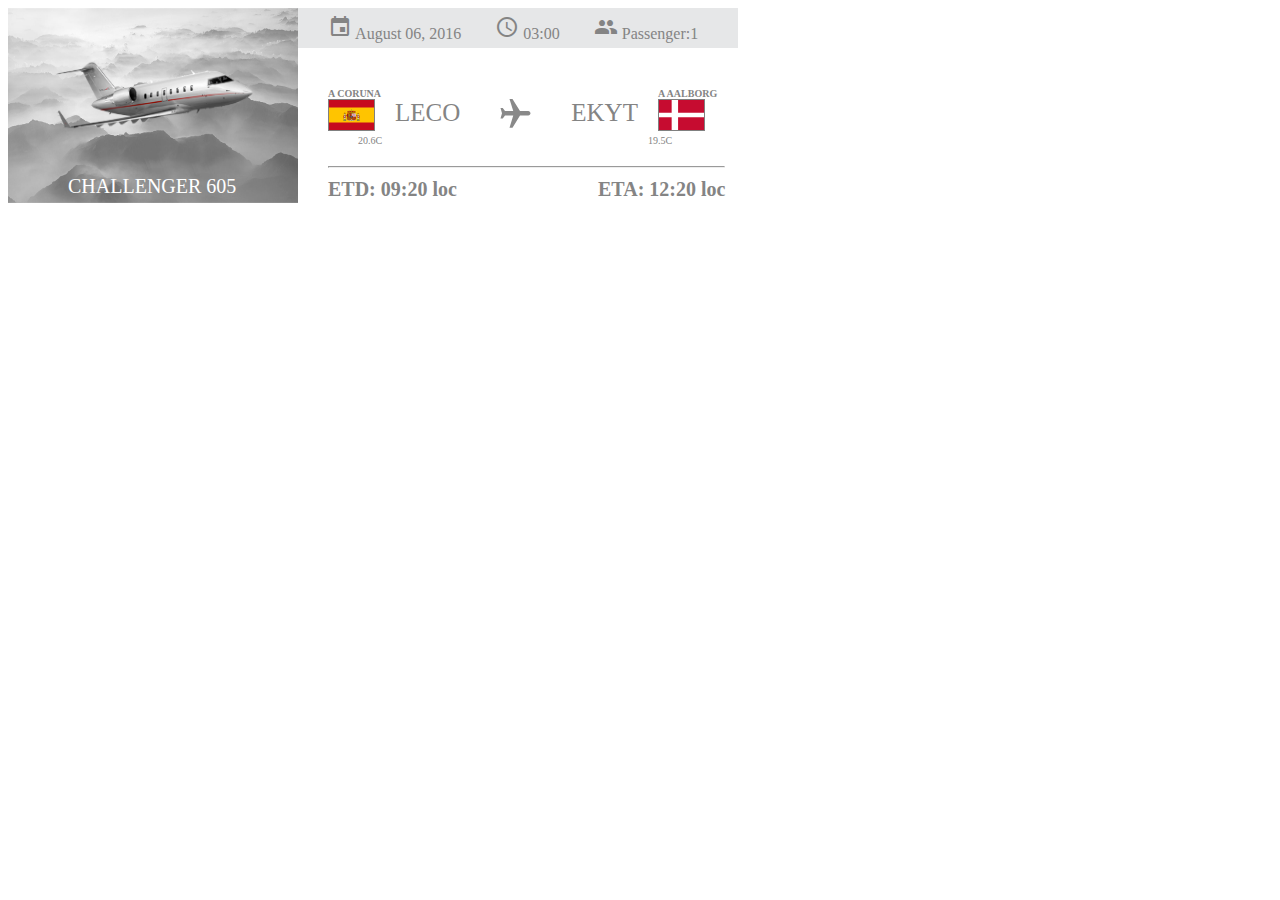
<file: index.html>
<!DOCTYPE html>
<head>
	<link rel="stylesheet" type="text/css" href="main.css">
	<link rel="stylesheet" href="https://fonts.googleapis.com/icon?family=Material+Icons">


</head>
<body> 
	<div class="left">
		<img class="backimage" src="img/mountainBackground.jpg">
		<img class="frontimage" src="img/cl605_aircraft.png" alt="Aircraft cl605">
		<p class="text-image">CHALLENGER 605</p>
	</div>
	<div class="right">
		<div class="gray-header">
			<p style="padding-top: 7px;">
				<i class="material-icons margin-left-30">insert_invitation</i> August 06, 2016 
				<i class="material-icons margin-left-30">access_time</i> 03:00 
				<i class="material-icons margin-left-30">group</i> Passenger:1
			</p>
		</div>		

		<div class="flag-section">
			<div class="text-size-10 all-left margin-left-30 gray-color"><b>A CORUNA </b></div>
			<div class="text-size-10 margin-left-360 gray-color"> <b>A AALBORG </b></div>
			<img class="flag all-left margin-left-30" src="img/es_flag.svg">
			<div class="gray-color all-left margin-left-20 text-size-25"> LECO </div>
			<img class="middle-image all-left margin-left-20 margin-right-20" src="img/stepOne_plane_hover.svg">
			<div class="gray-color all-left text-size-25"> EKYT </div>
			<img class="flag margin-left-20" src="img/dk_flag.svg">
			<div>
				<div class="text-size-10 gray-color all-left margin-left-60">20.6C </div>
				<div class="text-size-10 gray-color margin-left-350">19.5C</div>
			<div>
		</div>
		
		<hr class="margin-left-30 margin-top-10 margin-bottom-10">
		<div>
			<div class="all-left margin-left-30 gray-color text-size-20"><b>ETD: 09:20 loc </b></div>
			<div class="margin-left-300 gray-color text-size-20"> <b>ETA: 12:20 loc </b></div>
		</div>
		
	</div>
	
</body>
</file>
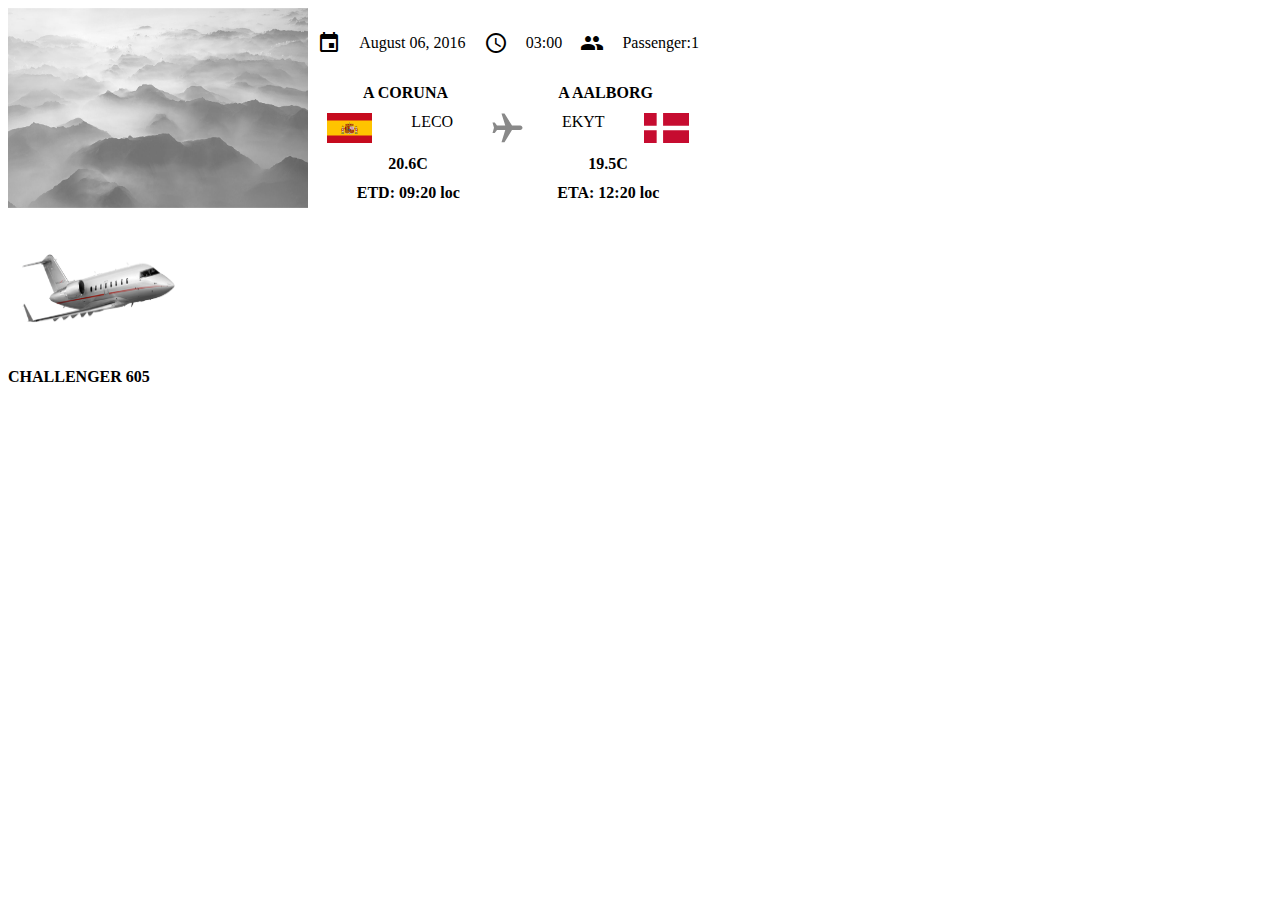
<file: flexbox/index.html>
<!DOCTYPE html>
<head>
	<link rel="stylesheet" type="text/css" href="index.css">
	<link rel="stylesheet" href="https://fonts.googleapis.com/icon?family=Material+Icons">


</head>
<body>
	<div class="flex-container">
		<div class="left-container">
			<img class="back-image" src="img/mountainBackground.jpg" alt="mountain">
			<img class="front-image" src="img/cl605_aircraft.png" alt="Aircraft cl605">
			<div ><b>CHALLENGER 605 </b></div>
		</div>
		<div class="right-container">
			<div style="display:flex; flex-direction: row; justify-content: space-around; width: 400px; align-items: center; ">			
					<i class="material-icons " >insert_invitation</i> August 06, 2016 
					<i class="material-icons  ">access_time</i> 03:00 
					<i class="material-icons  ">group</i> Passenger:1				
			</div>
			<div style="display:flex; flex-direction: column; justify-content: space-around; width: 400px; ">
				<div style="display: flex; flex-direction: row; justify-content: space-around;">
					<b>A CORUNA </b>
					<b>A AALBORG </b>					
				</div>
				
				<div style="display: flex; flex-wrap: wrap; flex-direction: row; justify-content: space-around;">
					<img class="flag" src="img/es_flag.svg">
				LECO
				<img class=" " src="img/stepOne_plane_hover.svg">
				EKYT
				<img class="flag" src="img/dk_flag.svg">					
				</div>
				
				<div style="display: flex; flex-wrap: wrap; flex-direction: row; justify-content: space-around;">
					<b>20.6C</b>
					<b>19.5C</b>
				</div>
				
				<div style="display: flex; flex-wrap: wrap; flex-direction: row; justify-content: space-around;">
					<b>ETD: 09:20 loc </b>
					<b>ETA: 12:20 loc </b>
				</div>
			</div>		
		</div>
	<div>
	
</body>
</file>
<file: main.css>
p, .gray-color {
	color: rgb(132, 132, 132);
}

.left {
	position: relative;
	float: left;
	width: 290px;
	height: 195px;
}

.right {
	width:440px;
	height: 195px;
	float: left;
}

.all-left {
	float: left;
}

.clear {
	clear: all;
}

.backimage {
	position: relative;
	width: 290px;
	height: 195px;
}

.frontimage {
	position: absolute;
	bottom: 30px;
	left: 30px;
	width: 80%;
	height: 80%;

}

.text-image {
	position: absolute;
	bottom: -15px;
	left: 60px;
	font-size: 20px;
	color: white;
}

.gray-header {
	width: 440px;
	height: 40px;
	background-color: rgb(230,231,232);
	margin-top: -16px;
}

.flag-section {
	display: inline-block; 
	margin-top: 40px;
}

.flag {
	width: 45px;
	height: 30px;
	border: 0.5px;
	border-style: solid;
	border-color: grey;
}

.middle-image {
	padding-right: 20px;
	padding-left: 20px;
}

.margin-left-20 {
	margin-left: 20px;
}

.margin-left-30 {
	margin-left: 30px;
}

.margin-left-60 {
	margin-left: 60px;
}

.margin-right-20 {
	margin-right: 20px;
}

.margin-left-340 {
	margin-left: 340px;
}

.margin-left-360 {
	margin-left: 360px;
}

.margin-left-350 {
	margin-left: 350px;
}

.margin-left-300 {
	margin-left: 300px;
}

.margin-top-10 {
	margin-top: 20px;
}

.margin-bottom-10 {
	margin-bottom: 10px;
}

.text-size-10 {
	font-size: 10px;
}

.text-size-20 {
	font-size: 20px;
}

.text-size-25 {
	font-size: 25px;
}
</file>
<file: flexbox/index.css>
.flex-container {
	display: flex;
	flex-wrap: wrap;
	flex-direction: row;
	width: 700px;
	height: 200px;
	
}

.left-container {
	display: flex;
	flex-direction: row;
	flex-wrap: wrap;	
	width: 300px;
	height: 200px;	
}

.right-container {
	flex-wrap: wrap;
	flex-direction: row;
	width: 400px;
	height: 200px;
	display: flex;
}

.flag {
	width: 45px;
	height: 30px;
}

.back-image {
	width: 300px;
	height: 200px;
}

.front-image {
	width: 60%;
	height: 80%;
}
</file>
